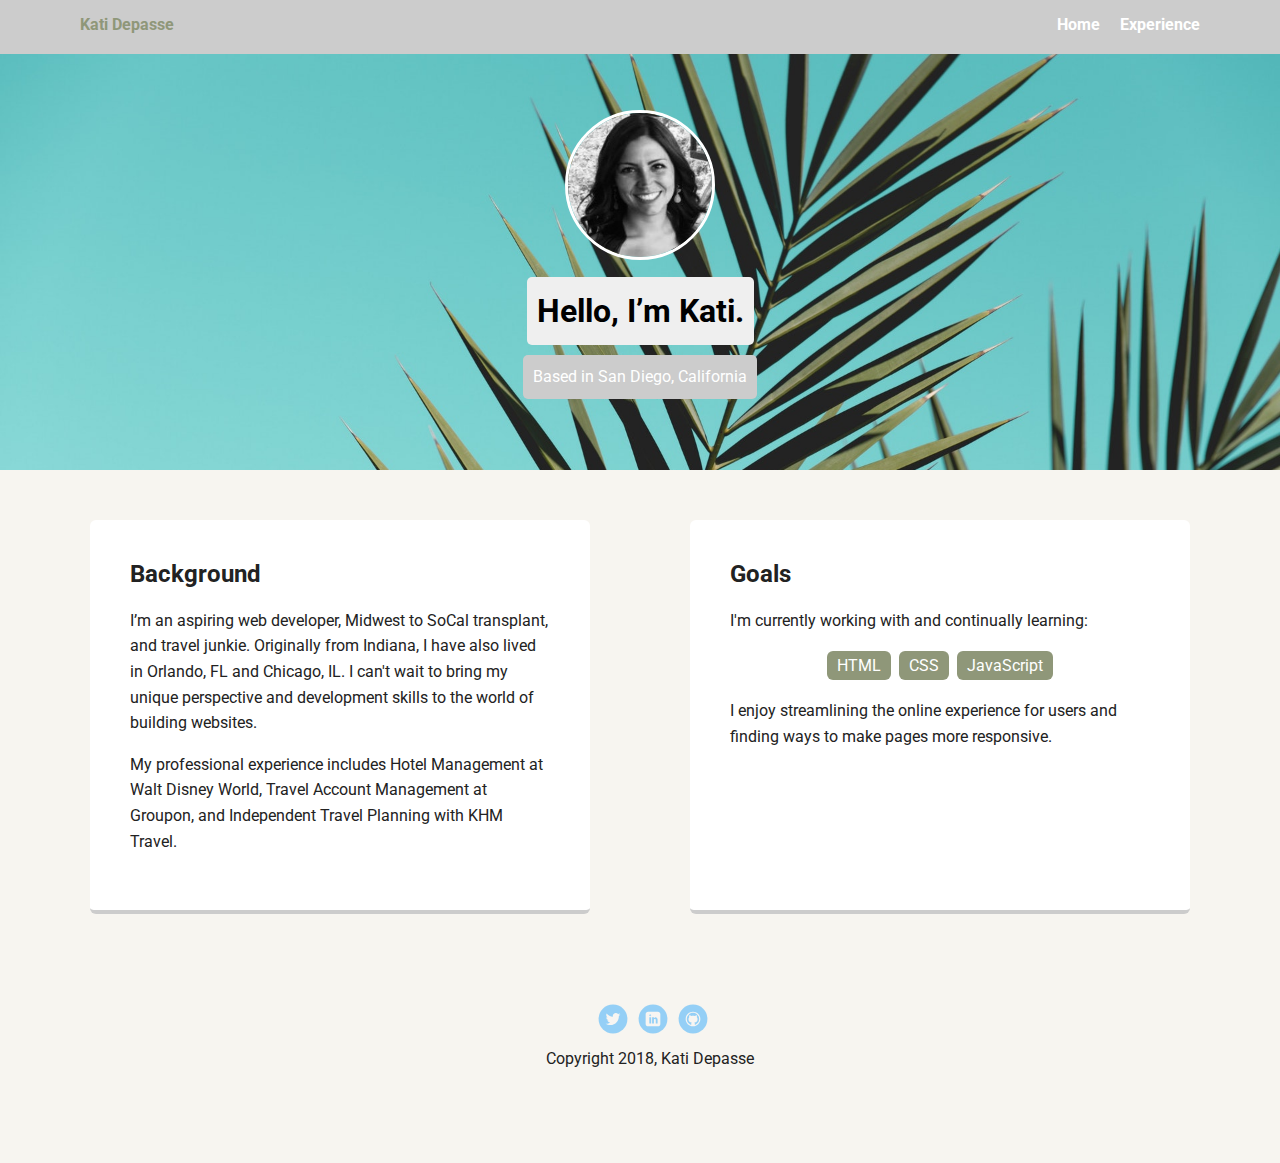
<file: index.html>
<!doctype html>
<html lang="en">
<head>
  <meta charset="utf-8">
  <title>Kati Depasse's Profile</title>
  <meta name="viewport" content="width=device-width, initial-scale=1.0">
  <link rel="stylesheet" href="styles.css">
  <link href="https://fonts.googleapis.com/css?family=Muli%7CRoboto:400,300,500,700,900" rel="stylesheet"></head>
  <body>

    <div class="main-nav">
        <ul class="nav">
          <li class="name">Kati Depasse</li>
          <li><a href="index.html" target="_blank">Home</a></li>
          <li><a href="experience.html" target="_blank">Experience</a></li>
        </ul>
    </div>

    <header>
      <img src="images/me.jpeg" alt="Kati Main Image" class="profile-image">
      <h1 class="tag name">Hello, I’m Kati.</h1>
      <p class="tag location">Based in San Diego, California</p>
    </header>

    <main class="flex">
      <div class="card">
        <h2>Background</h2>
        <p>I’m an aspiring web developer, Midwest to SoCal transplant, and travel junkie. Originally from Indiana,
        I have also lived in Orlando, FL and Chicago, IL. I can't wait to bring my unique perspective and
      development skills to the world of building websites.</p>
        <p>My professional experience includes Hotel Management at Walt Disney World, Travel Account
        Management at Groupon, and Independent Travel Planning with KHM Travel.</p>
      </div>

      <div class="card">
        <h2>Goals</h2>
        <p>I'm currently working with and continually learning:</p>
        <ul class="skills">
          <li>HTML</li>
          <li>CSS</li>
          <li>JavaScript</li>
        </ul>
        <p>I enjoy streamlining the online experience for users and finding ways to make pages more responsive.</p>
      </div>

    </main>
    <footer>
      <ul>
        <li><a href="https://twitter.com/depasse_kati" class="social twitter" target="_blank">Twitter</a></li>
        <li><a href="https://www.linkedin.com/in/katidepasse/" class="social linkedin" target="_blank">LinkedIn</a></li>
        <li><a href="https://github.com/kdepasse" class="social github" target="_blank">Github</a></li>
      </ul>
      <p class="copyright">Copyright 2018, Kati Depasse</p>
    </footer>
  </body>
  </html>
</file>
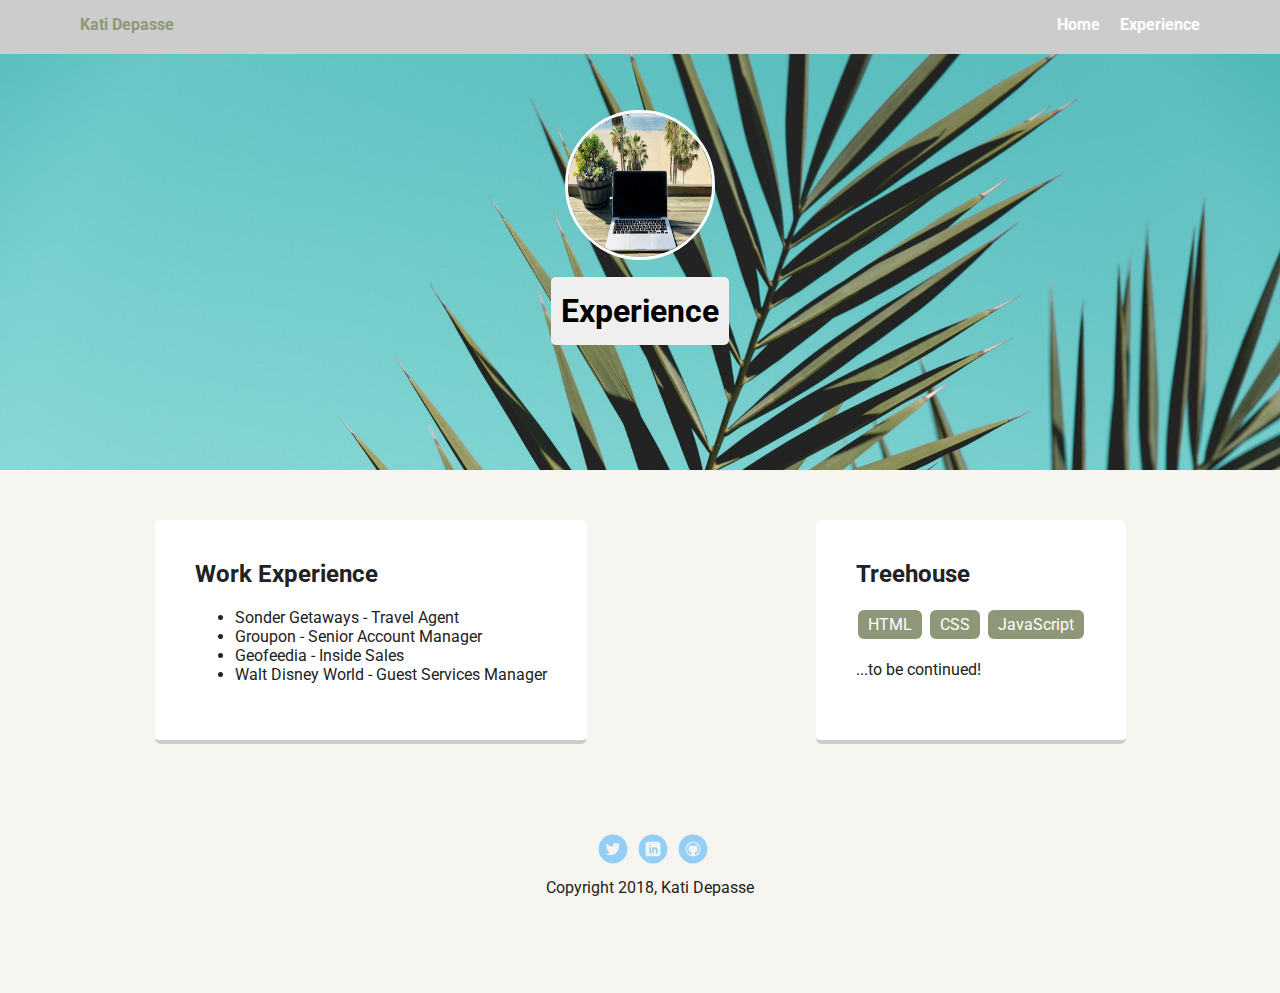
<file: experience.html>
<!doctype html>
<html lang="en">
<head>
  <meta charset="utf-8">
  <title>Kati Depasse's Experience</title>
  <meta name="viewport" content="width=device-width, initial-scale=1.0">
  <link rel="stylesheet" href="styles.css">
  <link href="https://fonts.googleapis.com/css?family=Muli%7CRoboto:400,300,500,700,900" rel="stylesheet"></head>
  <body>

    <div class="main-nav">
        <ul class="nav">
          <li class="name">Kati Depasse</li>
          <li><a href="index.html" target="_blank">Home</a></li>
          <li><a href="experience.html" target="_blank">Experience</a></li>
        </ul>
    </div>

    <header>
      <img src="images/laptop.png" alt="Picture of Kati" class="profile-image">
      <h1 class="exp">Experience</h1>
    </header>

    <main class="flex">
      <div class="card">
        <h2>Work Experience</h2>
          <ul class="experienceList">
            <li>Sonder Getaways - Travel Agent</li>
            <li>Groupon - Senior Account Manager</li>
            <li>Geofeedia - Inside Sales</li>
            <li>Walt Disney World - Guest Services Manager</li>
          </ul>
      </div>

      <div class="card">
        <h2>Treehouse</h2>
          <ul class="skills">
            <li>HTML</li>
            <li>CSS</li>
            <li>JavaScript</li>
          </ul>
          <p>...to be continued!</p>
      </div>

    </main>
    <footer>
      <ul>
        <li><a href="https://twitter.com/depasse_kati" class="social twitter">Twitter</a></li>
        <li><a href="https://www.linkedin.com/in/katidepasse/" class="social linkedin">LinkedIn</a></li>
        <li><a href="https://github.com/kdepasse" class="social github">Github</a></li>
      </ul>
      <p class="copyright">Copyright 2018, Kati Depasse</p>
    </footer>
  </body>
  </html>
</file>
<file: styles.css>
/* Global Layout Set-up */
* {
  box-sizing: border-box;
}

body {
  margin: 0;
  padding: 0;
  text-align: center;
  font-family: 'Roboto', sans-serif;
  color: #222;
  background: #f7f5f0;
}
/* Link Styles */

a {
  text-decoration: none;
  color: white;
}
a:hover {
  color: #6633ff;
}

/* Section Styles */

.main-nav {
  width: 100%;
  background: #ccc;
  min-height: 30px;
  padding: 10px;
  position: fixed;
  text-align: center;
}
.nav {
  display: flex;
  justify-content: space-around;
  font-weight: 700;
  list-style-type: none;
  margin: 0 auto;
  padding: 0;
}

.nav .name {
    display: block;
    margin-right: auto;
    color: #8f9779;
}
.nav li {
  padding: 5px 10px 10px 10px;
}
.nav a {
  transition: all .5s;
}
.nav a:hover {
  color: #8f9779;
}

header {
  text-align: center;
  background: url('images/background.jpeg') no-repeat top center ;
  background-size: cover;
  overflow: hidden;
  padding-top: 60px;
}
header {
  line-height: 1.5;
}
header .profile-image {
  margin-top: 50px;
  width: 150px;
  height: 150px;
  border-radius: 50%;
  border: 3px solid white;
  transition: all .5s;
}
header .profile-image:hover {
  transform: scale(1.5) rotate(2deg);
}
.tag {
  background-color: #efefef;
  color: black;
  padding: 10px;
  border-radius: 5px;
  display: table;
  margin: 10px auto;
}
.location {
  background-color: #ccc;
  color: white;
}
.card {
  margin: 30px;
  padding: 20px 40px 40px;
  max-width: 500px;
  text-align: left;
  background: #fff;
  border-bottom: 4px solid #ccc;
  border-radius: 6px;
  transition: all .5s;
}
.card:hover {
  border-color: #8f9779;
}

ul.skills {
  padding: 0;
  text-align: center;
}

.skills li {
  border-radius: 6px;
  display: inline-block;
  background: #8f9779;
  color: white;
  padding: 5px 10px;
  margin: 2px;
}

.skills li:nth-child(odd) {
  background: #8f9779;
}

footer {
  width: 100%;
  min-height: 30px;
  padding: 20px 0 40px 20px;
}

footer .copyright {
  top: -8px;
  font-size: .75em;
}

footer ul {
  list-style-type: none;
  margin: 0;
  padding: 0;
}

footer ul li {
  display: inline-block;
}

a.social {
  display: inline-block;
  text-indent: -9999px;
  margin-left: 5px;
  width: 30px;
  height: 30px;
  background-size: 30px 30px;
  opacity: .4;
  transition: all .5s;
}
a.twitter {
  background-image: url(images/twitter.svg);
}
a.linkedin {
  background-image: url(images/linkedin.svg);
}
a.github {
  background-image: url(images/github.svg);
}
a.social:hover {
  opacity: 1;
}
.clearfix {
  clear: both;
}

/* Experience Page */
.exp {
  background-color: #efefef;
  color: black;
  padding: 10px;
  border-radius: 5px;
  display: table;
  margin: 10px auto;
}

/* Styles for larger screens */
@media screen and (min-width: 720px) {

  .flex {
      display: -ms-flexbox;      /* TWEENER - IE 10 */
      display: flex;
      max-width: 1200px;
      -ms-flex-pack: distribute;
      justify-content: space-around;
      margin: 0 auto;
  }

  header {
    min-height: 470px;
  }

  .nav {
    max-width: 1200px;
    padding: 0 30px;
  }


  main {
    padding-top: 20px;
  }

  main p {
    line-height: 1.6em;
  }

  footer {
    font-size: 1.3em;
    max-width: 1200px;
    margin: 40px auto;
  }

}
</file>
